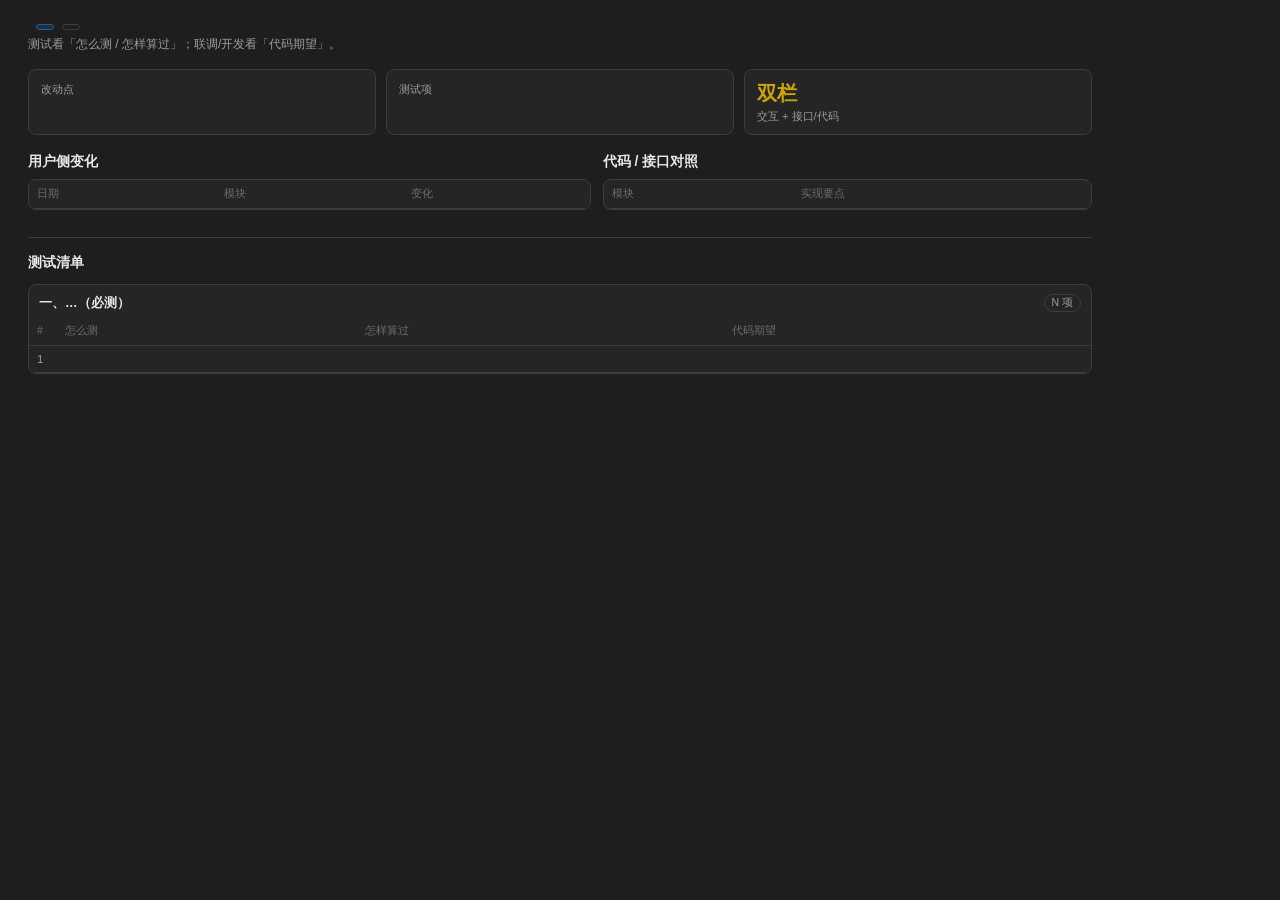
<file: capabilities/ux-test-report/references/html-template.html>
<!DOCTYPE html>
<html lang="zh-CN">
<head>
  <meta charset="UTF-8" />
  <meta name="viewport" content="width=device-width, initial-scale=1" />
  <title><!-- TITLE --></title>
  <style>
    :root {
      --bg: #1e1e1e; --elev: #252526; --text: #e8e8e8;
      --muted: #9d9d9d; --dim: #6e6e6e; --line: #3c3c3c;
      --accent: #3794ff; --ok: #89d185; --warn: #cca700; --code: #9cdcfe;
    }
    * { box-sizing: border-box; }
    body {
      margin: 0; font-family: -apple-system, BlinkMacSystemFont, "Segoe UI", sans-serif;
      background: var(--bg); color: var(--text); padding: 24px 28px 40px; max-width: 1120px;
    }
    h1 { font-size: 19px; font-weight: 600; margin: 0; }
    h2 { font-size: 14px; font-weight: 600; margin: 0 0 8px; }
    .sub { color: var(--muted); font-size: 12px; margin: 6px 0 16px; }
    .pills { display: flex; gap: 8px; flex-wrap: wrap; align-items: center; }
    .pill {
      font-size: 11px; padding: 2px 8px; border-radius: 999px;
      border: 1px solid var(--line); color: var(--muted);
    }
    .pill.blue { color: var(--accent); border-color: #2a5a8a; background: #1a2f45; }
    .stats { display: grid; grid-template-columns: repeat(3, 1fr); gap: 10px; margin-bottom: 18px; }
    .stat { background: var(--elev); border: 1px solid var(--line); border-radius: 8px; padding: 10px 12px; }
    .stat .v { font-size: 20px; font-weight: 600; }
    .stat .l { font-size: 11px; color: var(--muted); margin-top: 2px; }
    .stat .v.blue { color: var(--accent); }
    .stat .v.ok { color: var(--ok); }
    .stat .v.warn { color: var(--warn); }
    .two { display: grid; grid-template-columns: 1.15fr 1fr; gap: 12px; }
    @media (max-width: 900px) { .two { grid-template-columns: 1fr; } }
    table { width: 100%; border-collapse: collapse; font-size: 11.5px; }
    th, td { text-align: left; padding: 7px 8px; border-bottom: 1px solid var(--line); vertical-align: top; }
    th { color: var(--dim); font-weight: 500; font-size: 10.5px; }
    td.n { width: 28px; color: var(--muted); }
    td.mod { width: 88px; color: var(--accent); white-space: nowrap; }
    td.code { color: var(--code); font-family: ui-monospace, SFMono-Regular, Menlo, monospace; font-size: 10.5px; line-height: 1.45; }
    .card { background: var(--elev); border: 1px solid var(--line); border-radius: 8px; margin-bottom: 11px; overflow: hidden; }
    .card-h { display: flex; justify-content: space-between; align-items: center; padding: 9px 10px 5px; font-size: 12.5px; font-weight: 600; }
    .card-h span { font-size: 10.5px; font-weight: 500; color: var(--muted); border: 1px solid var(--line); border-radius: 999px; padding: 1px 7px; }
    .hint { font-size: 11px; color: var(--dim); margin-top: 6px; }
    hr { border: 0; border-top: 1px solid var(--line); margin: 16px 0; }
  </style>
</head>
<body>
  <!--
    用法：替换 TITLE / 标题 / 统计 / 两张改动表 / 各组用例表。
    单文件无外链，浏览器直接打开即可截图转发。
  -->
  <div class="pills">
    <h1><!-- H1：产品 · 改动与测试（交互 + 代码） --></h1>
    <span class="pill blue"><!-- 日期窗 --></span>
    <span class="pill"><!-- 分支 --></span>
  </div>
  <div class="sub">测试看「怎么测 / 怎样算过」；联调/开发看「代码期望」。</div>

  <div class="stats">
    <div class="stat"><div class="v blue"><!-- N --></div><div class="l">改动点</div></div>
    <div class="stat"><div class="v ok"><!-- N --></div><div class="l">测试项</div></div>
    <div class="stat"><div class="v warn">双栏</div><div class="l">交互 + 接口/代码</div></div>
  </div>

  <div class="two">
    <div>
      <h2>用户侧变化</h2>
      <div class="card">
        <table>
          <thead><tr><th>日期</th><th>模块</th><th>变化</th></tr></thead>
          <tbody><!-- rows --></tbody>
        </table>
      </div>
    </div>
    <div>
      <h2>代码 / 接口对照</h2>
      <div class="card">
        <table>
          <thead><tr><th>模块</th><th>实现要点</th></tr></thead>
          <tbody><!-- rows：实现要点用 class="code" --></tbody>
        </table>
      </div>
    </div>
  </div>

  <hr />
  <h2>测试清单</h2>
  <div class="sub" style="margin-top:-4px"><!-- 优先顺序 --></div>

  <!-- 每组一个 .card：表头固定 # | 怎么测 | 怎样算过 | 代码期望 -->
  <div class="card">
    <div class="card-h">一、…（必测） <span>N 项</span></div>
    <table>
      <thead><tr><th>#</th><th>怎么测</th><th>怎样算过</th><th>代码期望</th></tr></thead>
      <tbody>
        <tr>
          <td class="n">1</td>
          <td></td>
          <td></td>
          <td class="code"></td>
        </tr>
      </tbody>
    </table>
  </div>

  <div class="hint"><!-- 分支 · 代理角色 --></div>
</body>
</html>
</file>
